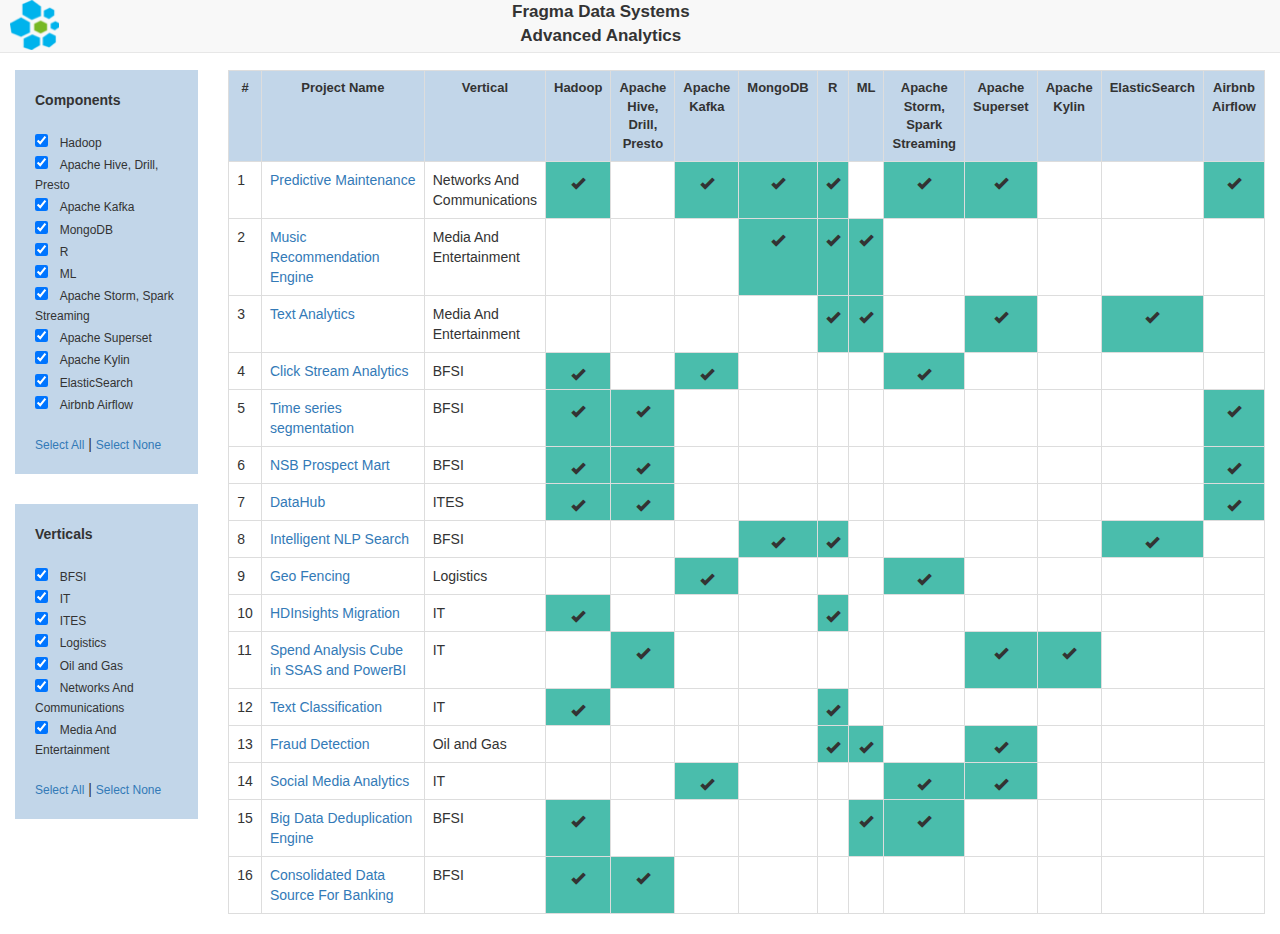
<file: src/main/resources/static/index.html>
<!DOCTYPE html>
<html lang="en"><head>
    <meta charset="utf-8">
    <meta http-equiv="X-UA-Compatible" content="IE=edge">
    <meta name="viewport" content="width=device-width, initial-scale=1">
    <!-- The above 3 meta tags *must* come first in the head; any other head content must come *after* these tags -->
    <meta name="description" content="">
    <meta name="author" content="">
    <!--link rel="stylesheet" href=""-->

    <title>Fragma Data Systems</title>

    <!-- Bootstrap core CSS -->
    <!--<link href="bootstrap/css/bootstrap.min.css" rel="stylesheet">-->
    <link href="bootstrap/css/bootstrap.min.css" rel="stylesheet">

    <!-- IE10 viewport hack for Surface/desktop Windows 8 bug -->
    <link href="css/ie10-viewport-bug-workaround.css" rel="stylesheet">

    <!-- Custom styles for this template -->
    <link href="css/navbar-fixed-top.css" rel="stylesheet">
    <link href="css/app.css" rel="stylesheet">

    <script src="js/ie-emulation-modes-warning.js"></script>

    <!-- Bootstrap core JavaScript
    ================================================== -->
    <!-- Placed at the end of the document so the pages load faster -->
    <script src="js/jquery-1.12.4.js"></script>
    <script src="bootstrap/js/bootstrap.min.js"></script>
    <!-- IE10 viewport hack for Surface/desktop Windows 8 bug -->
    <script src="js/ie10-viewport-bug-workaround.js"></script>
    <script src="js/knockout-3.4.2.js"></script>
    <script src="js/app.js"></script>
</head>

<body>

<!-- Fixed navbar -->
<nav class="navbar navbar-default navbar-fixed-top">
    <span style="padding:10px;display:inline;">
        <img style="display:inline;height:50px" src="images/fds.png"/>
    </span>
    &nbsp;
    <span style="position:absolute;left:40%;display:inline;font-size:17px;font-weight:bold;text-align:center;">
        Fragma Data Systems<br/>
        Advanced Analytics 
    </span>
    <!--div style="display: inline;text-align:right;">
        <img style="display:inline;height:80px" src="images/microsoftGold.jpg"/>
    </div-->
    <div data-bind="visible: !$root.noProjectSelected()" style="display: inline;float: right;vertical-align: middle;padding: 10px;">
        <a data-bind="click: function(data, event) {$root.goHome();}">
            <span class="glyphicon glyphicon-home" style="font-size:20px"></span>
            <span>Home</span>
        </a>
    </div>
</nav>

<div class="container-fluid">

   <div data-bind="visible: $root.noProjectSelected()">
        <div class="row">
            <div class="col-md-12">
                <br/>
            </div>
        </div>
       <div class="row">
       <div class="col-md-2">
           <div class="tile aqua">
               <span><b>Components</b></span><br/><br/>
               <!-- ko foreach: components -->
               <input type="checkbox" data-bind="checkedValue: $data, checked: $root.chosenComponents" />
               &nbsp;
               <span style="font-size:12px" data-bind="text: $data"></span><br/>
               <!-- /ko -->
               <br/>
               <span><a style="font-size:12px" data-bind="click: function(data, event) {$root.chooseAllComponents();}">Select All</a></span>&nbsp;|&nbsp;<span><a style="font-size:12px" data-bind="click: function(data, event) {$root.chooseNoComponents();}">Select None</a></span>
           </div>
           <div class="tile aqua">
               <span><b>Verticals</b></span><br/><br/>
               <!-- ko foreach: verticals -->
               <input type="checkbox" data-bind="checkedValue: $data, checked: $root.chosenVerticals" />
               &nbsp;
               <span style="font-size:12px" data-bind="text: $data"></span><br/>
               <!-- /ko -->
               <br/>
               <span style="font-size:12px"><a style="font-size:12px" data-bind="click: function(data, event) {$root.chooseAllVerticals();}">Select All</a></span>&nbsp;|&nbsp;<span><a style="font-size:12px" data-bind="click: function(data, event) {$root.chooseNoVerticals();}">Select None</a></span>
           </div>
       </div>

        <div id="projectsListing" class="col-md-10">
            <table class="listing table">
                <tr class="thead firstrow">
                    <td>#</td>
                    <td style="width:230px;">Project Name</td>
                    <td>Vertical</td>
                <!-- ko foreach: components -->
                    <td>
                        <div data-bind="text: $data"></div>
                    </td>
                <!-- /ko -->
                </tr>
                <!--<tr class="thead secondrow">-->
                    <!-- ko foreach: components -->
                    <!--<td style="width:20px;vertical-align:top">-->
                        <!--<div style="height:40px;width:30px;margin:auto;"><img class="img-responsive" data-bind="attr: { src: 'images/'+$data + '.png'}"><img></div>-->
                    <!--</td>-->
                    <!-- /ko -->
                <!--</tr>-->
                <!--ko foreach: { data: projects, as: 'project' } -->
                <tr data-bind="if: $root.renderProject(project)">
                    <td data-bind="text: $index()+1"></td>
                    <td><a data-bind="click: function(data, event) { $root.onProjectSelection(data) }"><div data-bind="text: project"></div></a></td>
                    <td><div data-bind="text: $root.projectVerticalMap[project]"></div></td>
                    <!-- ko foreach: {data: components, as:'component'} -->
                    <td data-bind="css: $root.projectHasComponentTdCss(project, component)">
                        <div data-bind="visible: $root.projectHasComponent(project, component)" class="usedcomponent glyphicon glyphicon-ok">
                        </div>
                    </td>
                    <!-- /ko -->
                </tr>
                <!-- /ko -->
            </table>
        </div>
       </div>
    </div>
    <!-- ko foreach: { data: projects, as: 'project' } -->
        <div data-bind="visible: $root.isSelectedProject(project)">
            <div style="height:200px;overflow:hidden" class="row projectbanner">
                <div class="textOverImage">

                    <img class="img-responsive" src="images/noc.jpg" alt="" />

                    <h2 data-bind="text: project"></h2>
                </div>
            </div>
            <div class="row">
                <div class="col-md-12">
                    &nbsp;
                </div>
            </div>
            <div class="row">
                <div class="col-md-5">

                </div>
                <div class="col-md-2" style="text-align=center">
                    <span data-bind="css: { underscore: $root.selectedState()=='Desc' };" style="text-align:right">
                        <a data-bind="click: function(data, event) { $root.onDescription(data); }">Description</a>
                    </span>
                    <span>
                        &nbsp;
                    </span>
                    <span data-bind="css: { underscore: $root.selectedState()=='Soln' };" style="text-align:left">
                        <a data-bind="click: function(data, event) { $root.onSolution(data);}">Solution</a>
                    </span>
                </div>
                <div class="col-md-5">

                </div>
            </div>
            <div class="row">
                <div class="col-md-12">
                    &nbsp;
                </div>
            </div>
            <div class="row">
                <div class="col-md-12">
                    <div data-bind="visible:$root.selectedState()=='Desc'" class="tile aqua">
                        <table class="table">
                            <tr>
                                <td class="highlightingRow" style="width:10%;">
                                    <b>Description</b>
                                </td>
                                <td>
                                    <i><b>What was the customers Business Need/Challenge?</b></i><br/>
                                    <span data-bind="html:$root.projectDescriptionContent[project]['businessChallenge']"></span><br/><br/>
                                    <i><b>What solutions has Fragma delivered to drive the consumption of  Azure?</b></i><br/>
                                    <span data-bind="html:$root.projectDescriptionContent[project]['fragmaDelivery']"></span>
                                </td>
                            </tr>
                            <tr>
                                <td class="highlightingRow">
                                    <b>Outcome/Impact</b>
                                </td>
                                <td>
                                    <i><b>What impact did Fragma drive, how did the solution/offering address the customers business  needs?</b></i><br/>
                                    <span data-bind="html:$root.projectDescriptionContent[project]['outcome']"></span>
                                </td>
                            </tr>
                            <tr>
                                <td class="highlightingRow">
                                    <b>Technical Solution</b>
                                </td>
                                <td>
                                    <span data-bind="html:$root.projectDescriptionContent[project]['techSolution']"></span>
                                </td>
                            </tr>
                        </table>
                    </div>
                </div>
            </div>
            <div class="row">
                <div class="col-md-12">
                    <div data-bind="visible:$root.selectedState()=='Soln'" class="tile aqua">
                        <h3 class="title">Solution</h3>
                        <div data-bind="attr: {id: 'screensSlider' + $index()};" class="carousel slide" data-ride="carousel" data-interval="3000">
                            <!-- Indicators -->
                            <ol data-bind="foreach: new Array($root.projectSolutionScreens[project])" class="carousel-indicators">
                                <li data-bind="attr: {'data-target': '#screensSlider' + $parentContext.$index()};" data-bind="attr: {'data-slide-to': $index}; css: { active: ($index()==0) };"></li>
                            </ol>

                            <!-- Wrapper for slides -->
                            <div data-bind="foreach: new Array($root.projectSolutionScreens[project])" class="carousel-inner">
                                <div class="item" style="margin:auto" data-bind="css: { active: $index() == 0 };">
                                    <img style="width:100%" data-bind="attr: { src: 'images/'+project + '/'+($index()+1)+'.png'}"/>
                                </div>
                            </div>

                            <!-- Left and right controls -->
                            <a class="left carousel-control" data-bind="attr: {href: '#screensSlider' + $index()};"  data-slide="prev">
                                <span class="glyphicon glyphicon-chevron-left"></span>
                                <span class="sr-only">Previous</span>
                            </a>
                            <a class="right carousel-control" data-bind="attr: {href: '#screensSlider' + $index()};"  data-slide="next">
                                <span class="glyphicon glyphicon-chevron-right"></span>
                                <span class="sr-only">Next</span>
                            </a>
                        </div>
                    </div>
                </div>
            </div>
        </div>
    <!-- /ko -->

</div> <!-- /container -->

</body></html>
</file>
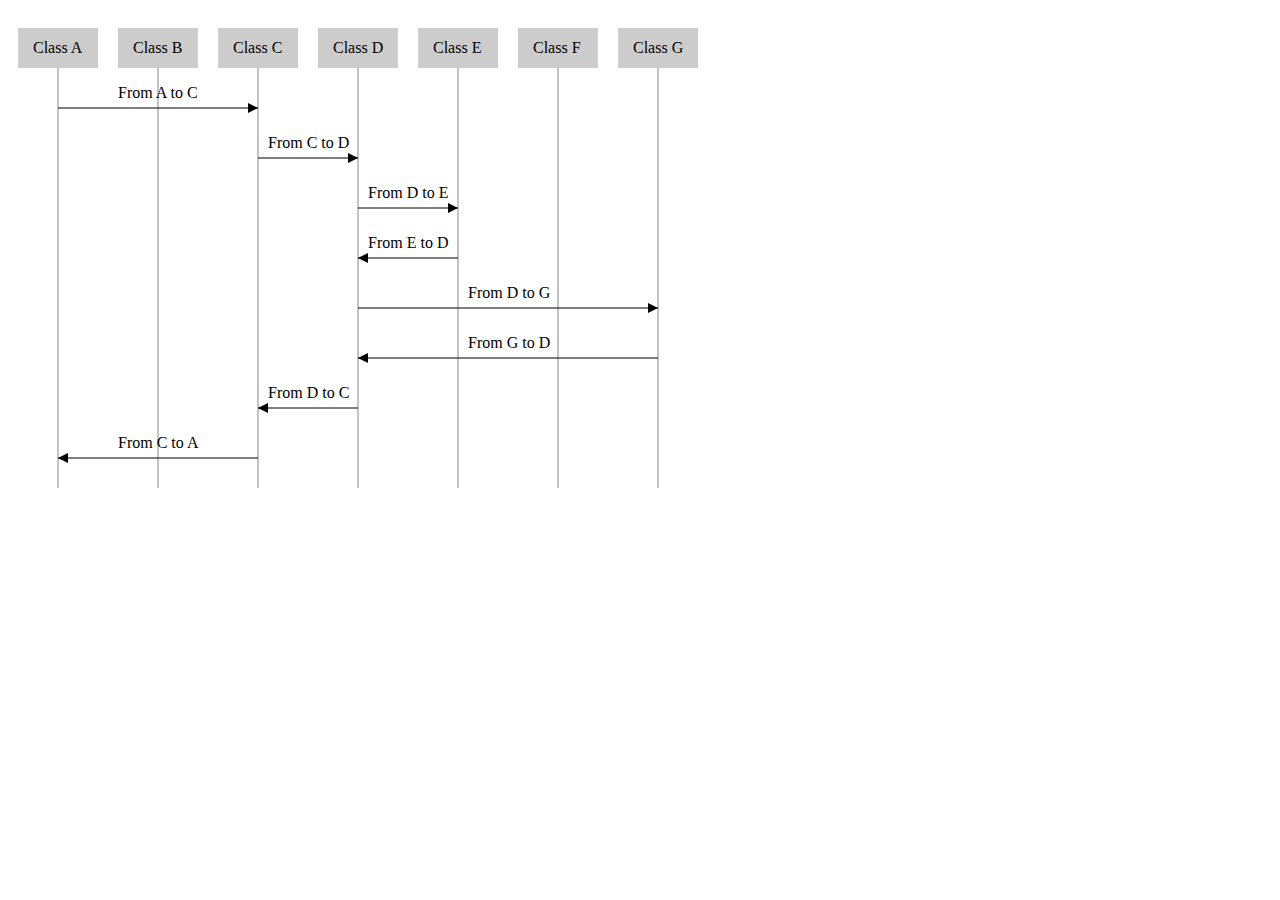
<file: src/main/resources/static/sequence.html>
<!DOCTYPE html>
<meta name="robots" content="noindex">
<html>
<head>
    <script src="js/d3.min.js"></script>
    <meta charset="utf-8">
    <meta name="viewport" content="width=device-width">
    <title>Sequence Diagram</title>
</head>
<body>
<div id="drawArea"></div>
<script id="jsbin-javascript">
(function() {

var classes = ["Class A", "Class B", "Class C", "Class D", "Class E", "Class F", "Class G"];

var messages = [{start: 0, end: 2, message: "From A to C"},
                {start: 2, end: 3, message: "From C to D"},
                {start: 3, end: 4, message: "From D to E"},
                {start: 4, end: 3, message: "From E to D"},
                {start: 3, end: 6, message: "From D to G"},
                {start: 6, end: 3, message: "From G to D"},
                {start: 3, end: 2, message: "From D to C"},
                {start: 2, end: 0, message: "From C to A"}];

var XPAD = 50;
var YPAD = 20;
var VERT_SPACE = 100;
var VERT_PAD = 60;

var CLASS_WIDTH = 80;
var CLASS_HEIGHT = 40;
var CLASS_LABEL_X_OFFSET = -25;
var CLASS_LABEL_Y_OFFSET = 25;

var MESSAGE_SPACE = 50;
var MESSAGE_LABEL_X_OFFSET = -40;
var MESSAGE_LABEL_Y_OFFSET = 70;
var MESSAGE_ARROW_Y_OFFSET = 80;

var CANVAS_WIDTH = 800;
var CANVAS_HEIGHT = 600;

// Create an svg canvas
var svg = d3.select("#drawArea")
  .append("svg")
  .attr("width", CANVAS_WIDTH)
  .attr("height", CANVAS_HEIGHT);

// Draw vertical lines
classes.forEach(function(c, i) {
  var line = svg.append("line")
    .style("stroke", "#888")
    .attr("x1", XPAD + i * VERT_SPACE)
    .attr("y1", YPAD)
    .attr("x2", XPAD + i * VERT_SPACE)
    .attr("y2", YPAD + VERT_PAD + messages.length * MESSAGE_SPACE);
});

// Draw classes
classes.forEach(function(c, i) {
  var x = XPAD + i * VERT_SPACE;
  var g1 = svg.append("g")
    .attr("transform", "translate(" + x + "," + YPAD + ")")
    .attr("class", "first")
    .append("rect")
    .attr({x: -CLASS_WIDTH/2, y:0, width: CLASS_WIDTH, height: CLASS_HEIGHT})
    .style("fill", "#CCC");
});

// Draw class labels
classes.forEach(function(c, i) {
  var x = XPAD + i * VERT_SPACE;
  var g1 = svg.append("g")
    .attr("transform", "translate(" + x + "," + YPAD + ")")
    .attr("class", "first")
    .append("text")
    .text(function (d) { return c; })
    .attr("dx", CLASS_LABEL_X_OFFSET)
    .attr("dy", CLASS_LABEL_Y_OFFSET);
});

// Draw message arrows
messages.forEach(function(m, i) {
  var y = YPAD + MESSAGE_ARROW_Y_OFFSET + i * MESSAGE_SPACE;
  var line = svg.append("line")
    .style("stroke", "black")
    .attr("x1", XPAD + m.start * VERT_SPACE)
    .attr("y1", y)
    .attr("x2", XPAD + m.end * VERT_SPACE)
    .attr("y2", y)
    .attr("marker-end", "url(#end)")
    .append("text")
    .text(function (d) { return m.message; });
});

// Draw message labels
messages.forEach(function(m, i) {
  var xPos = XPAD + MESSAGE_LABEL_X_OFFSET + (((m.end - m.start) * VERT_SPACE) / 2) + (m.start * VERT_SPACE);
  var yPos = YPAD + MESSAGE_LABEL_Y_OFFSET + i * MESSAGE_SPACE;

  var g1 = svg.append("g")
    .attr("transform", "translate(" + xPos + "," + yPos + ")")
    .attr("class", "first")
    .append("text")
    .text(function (d) { return m.message; });
});

// Arrow style
svg.append("svg:defs").selectAll("marker")
    .data(["end"])
  .enter().append("svg:marker")
    .attr("id", String)
    .attr("viewBox", "0 -5 10 10")
    .attr("refX", 10)
    .attr("refY", 0)
    .attr("markerWidth", 10)
    .attr("markerHeight", 10)
    .attr("orient", "auto")
  .append("svg:path")
    .attr("d", "M0,-5L10,0L0,5");

})();

</script>
</body>
</html>
</file>
<file: src/main/resources/static/css/navbar-fixed-top.css>
body {
  min-height: 2000px;
  padding-top: 70px;
}
</file>
<file: src/main/resources/static/css/app.css>
html,body{
    overflow-x:hidden;
}
.navbar-brand {
 display: flex;
 align-items: center;
}

.navbar {
    min-height: 53px;
}

.navbar-brand>img {
 padding: 0px 0px;
 height: 100%;
 width: auto;
}

body {
    min-height:0px;
    padding-top:50px;
}

/*.container {
    margin-left: 0px;
    margin-right: 0px;
} */

.listing {
    border: 1px solid #ddd;
}

.listing td, .listing th {
    border: 1px solid #ddd;
    font-size: 14px;
}

a {
    cursor:pointer;
}

.listing .thead td {
    background-color: #C2D6E9;
    text-align: center;
    vertical-align: top;
    font-weight: bold;
    font-size: 13px;
}

.listing .secondrow td {
    border-top: none !important;
}

.listing .firstrow td {
    border-bottom: none !important;
}

.project div {
    font-weight: bold;
}

.datafactory {
    background-image: url(../images/datafactory.png);
    background-size:     contain;
    background-repeat:   no-repeat;
    background-position: center center;
}

.usedcomponent  {
    background-color: #4ABDAC;
}

td.usedcomponent {
    text-align: center;
    vertical-align: middle;
}

div.usedcomponent {
    vertical-align: middle;
}

.textOverImage h2 {
   position: absolute;
   top: 150px;
   left: 100px;
   width: 100%;
   color: white;
}

.tile {
  width: 100%;
  display: inline-block;
  box-sizing: border-box;
  background: #fff;
  padding: 20px;
  margin-bottom: 30px;
}

.tile.purple, .tile.blue, .tile.red, .tile.orange, .tile.green, tile.aqua, tile.peach {
  color: #fff;
  font-size: 10px;
}
.tile.purple {
  background: #5133AB;
}
.tile.aqua {
  background: #C2D6E9;
}
.tile.peach {
  background: #D8ABD2;
}
.tile.purple:hover {
  background: #3e2784;
}
.tile.red {
  background: #AC193D;
}
.tile.red:hover {
  background: #7f132d;
}
.tile.green {
  background: #00A600;
}
.tile.green:hover {
  background: #007300;
}
.tile.blue {
  background: #2672EC;
}
.tile.blue:hover {
  background: #125acd;
}
.tile.orange {
  background: #DC572E;
}
.tile.orange:hover {
  background: #b8431f;
}
.projectbanner {
  background: rgb(12,42,67);
}
.underscore {
    border-bottom:solid;
}
</file>
<file: src/main/resources/static/css/ie10-viewport-bug-workaround.css>
/*!
 * IE10 viewport hack for Surface/desktop Windows 8 bug
 * Copyright 2014-2015 Twitter, Inc.
 * Licensed under MIT (https://github.com/twbs/bootstrap/blob/master/LICENSE)
 */

/*
 * See the Getting Started docs for more information:
 * http://getbootstrap.com/getting-started/#support-ie10-width
 */
@-ms-viewport     { width: device-width; }
@-o-viewport      { width: device-width; }
@viewport         { width: device-width; }
</file>
